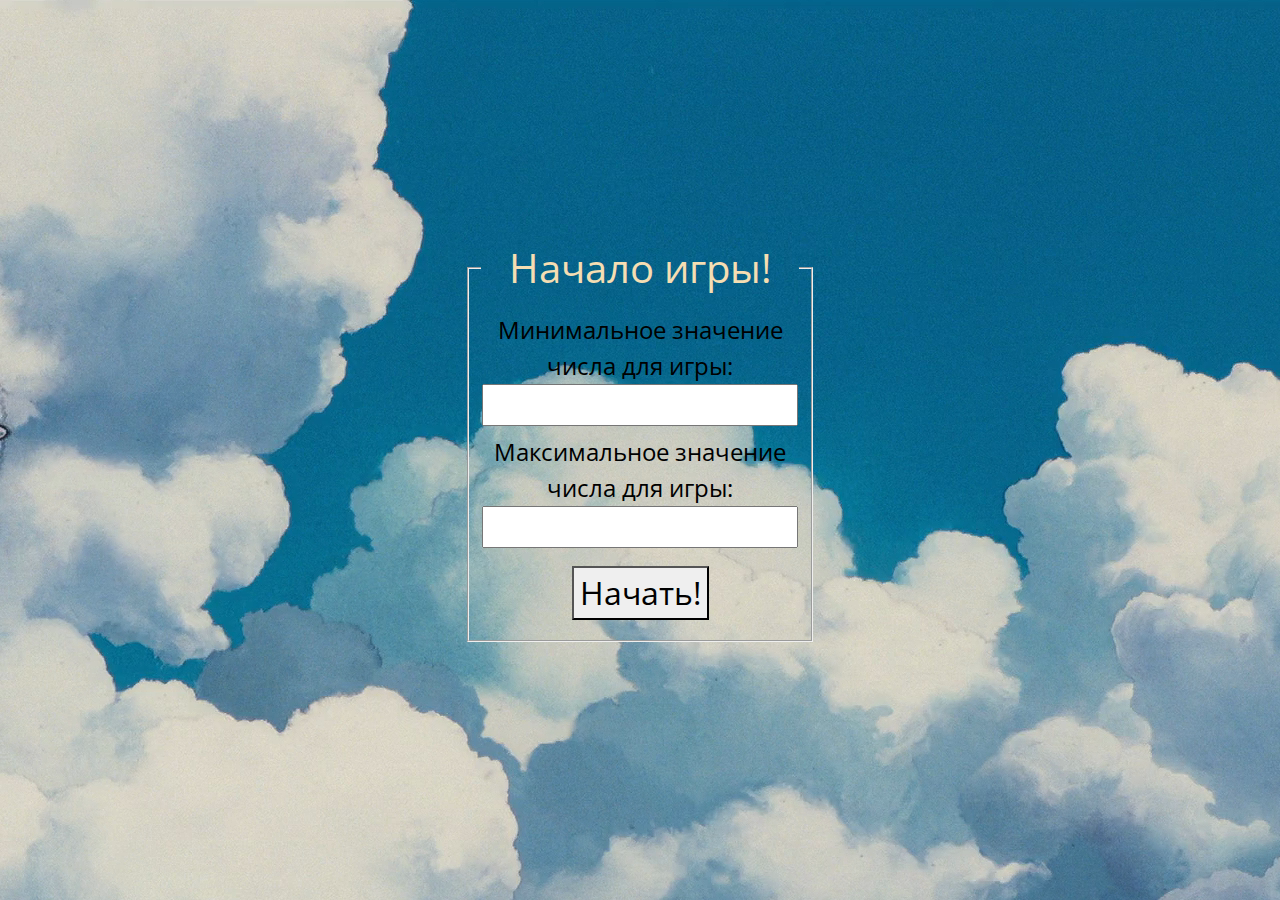
<file: index.html>
<!DOCTYPE html>
<html lang="ru">

<head>
    <meta charset="UTF-8">
    <title>Угадайка</title>
    <link rel="stylesheet" href="https://stackpath.bootstrapcdn.com/bootstrap/4.4.1/css/bootstrap.min.css"
        integrity="sha384-Vkoo8x4CGsO3+Hhxv8T/Q5PaXtkKtu6ug5TOeNV6gBiFeWPGFN9MuhOf23Q9Ifjh" crossorigin="anonymous">
    <link href="https://fonts.googleapis.com/css2?family=Open+Sans" rel="stylesheet">
    <link rel="stylesheet" href="style.css" type="text/css" />
</head>

<body>
    <div class="container">
        <div class="row game-card align-items-center">
            <div class="col col-md-4 offset-md-4">
                <form class="start start_margin-bottom_20px">
                    <fieldset class="start__wrapper">
                        <legend class="start__title">Начало игры!</legend>
                        <label class="start__question">
                            Минимальное значение числа для игры:
                            <input type="text" class="start__prompt-min">
                        </label>
                        <label class="start__question">
                            Максимальное значение числа для игры:
                            <input type="text" class="start__prompt-max">
                        </label>
                        <button type="button" class="start__button">Начать!</button>
                    </fieldset>
                </form>
                <div class="card text-center card_disabled">
                    <div class="card-header">
                        <p class="m-0">Вопрос №<span id="orderNumberField">5</span></p>
                    </div>
                    <div class="card-body">
                        <div class="row no-gutters">
                            <div class="col">
                                <h3 class="card-title m-0"><span id="answerField">Вы загадали число 5?</span></h3>
                            </div>
                        </div>
                    </div>
                    <div class="card-body">
                        <div class="btn-group">
                            <button class="btn btn-info" id="btnLess">&#129047;<br>меньше</button>
                            <button class="btn btn-success btn-lg" id="btnEqual">Верно!</button>
                            <button class="btn btn-info" id="btnOver">больше<br>&#129045;</button>
                        </div>
                    </div>
                    <div class="card-footer">
                        <button class="btn btn-link" id="btnRetry">Заново</button>
                    </div>
                </div>
            </div>
        </div>
    </div>
    <script src="script.js"></script>
</body>

</html>
</file>
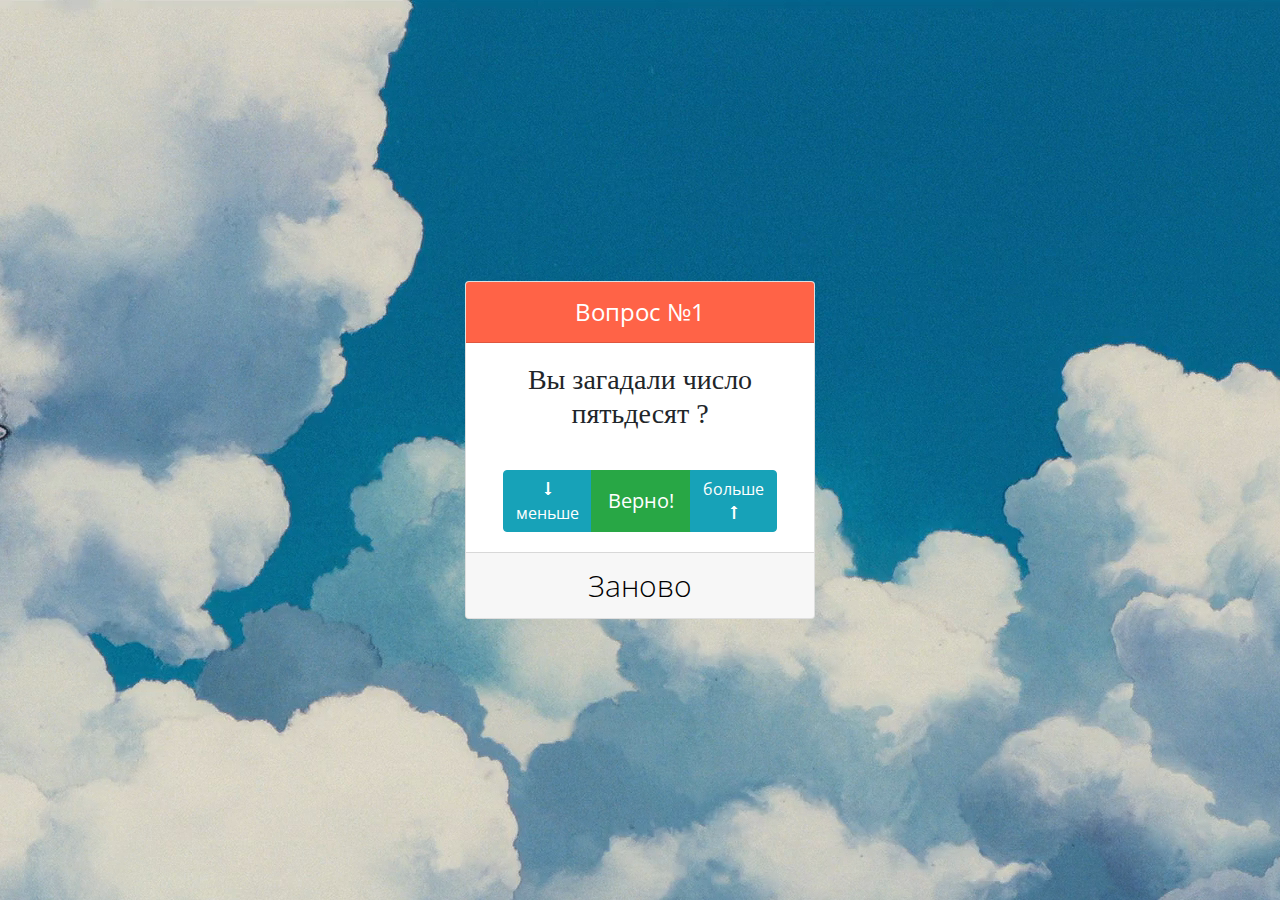
<file: bjs/08_if_else/index.html>
<!DOCTYPE html>
<html lang="ru">

<head>
    <meta charset="UTF-8">
    <title>Угадайка</title>
    <link rel="stylesheet" href="https://stackpath.bootstrapcdn.com/bootstrap/4.4.1/css/bootstrap.min.css"
        integrity="sha384-Vkoo8x4CGsO3+Hhxv8T/Q5PaXtkKtu6ug5TOeNV6gBiFeWPGFN9MuhOf23Q9Ifjh" crossorigin="anonymous">
    <link href="https://fonts.googleapis.com/css2?family=Open+Sans" rel="stylesheet">
    <link rel="stylesheet" href="style.css" type="text/css" />
</head>

<body>
    <div class="container">
        <div class="row game-card align-items-center">
            <div class="col col-md-4 offset-md-4">
                <div class="card text-center">
                    <div class="card-header">
                        <p class="m-0">Вопрос №<span id="orderNumberField">5</span></p>
                    </div>
                    <div class="card-body">
                        <div class="row no-gutters">
                            <div class="col">
                                <h3 class="card-title m-0"><span id="answerField">Вы загадали число 5?</span></h3>
                            </div>
                        </div>
                    </div>
                    <div class="card-body">
                        <div class="btn-group">
                            <button class="btn btn-info" id="btnLess">&#129047;<br>меньше</button>
                            <button class="btn btn-success btn-lg" id="btnEqual">Верно!</button>
                            <button class="btn btn-info" id="btnOver">больше<br>&#129045;</button>
                        </div>
                    </div>
                    <div class="card-footer">
                        <button class="btn btn-link" id="btnRetry">Заново</button>
                    </div>
                </div>
            </div>
        </div>
    </div>
    <script src="script.js"></script>
</body>

</html>
</file>
<file: style.css>
body {
    background: url("img/clouds.png") no-repeat;
}

.game-card {
    height: 100vh;
    font-family: 'Open Sans', monospace;
}

.card-header {
    background-color: tomato;
}

.card-header .m-0 {
    font-size: 1.5rem;
    color: white;
}

.card-title {
    font-family: 'Times New Roman', Times, serif;
}

.card-footer {
    padding: 0;
}

.card-footer .btn {
    width: 100%;
    border-radius: 0;
    padding: 9px 15px;
    color: #000;
    font-size: 30px;
    font-weight: 300;
    font-family: inherit;
    transition: background-color 0.2s linear;
    text-decoration: none;
}

.card-footer:hover .btn {
    background-color: #2E9AFF;
    cursor: pointer;
    color: white;
    transition: background-color 0.2s linear;
}

.start_margin-bottom_20px {
    margin: 0 0 20px 0;
}

.start_disabled {
    display: none;
}

.card_disabled {
    display: none;
}

.start__wrapper {
    min-width: revert;
    padding: revert;
    margin: revert;
    border: revert;
    text-align: center;
}

.start__title {
    font-size: 2.5rem;
    color: wheat;
}

.start__question {
    font-size: 1.5rem;
    color: black;
}

.start__button {
    font-size: 2rem;
    display: block;
    margin: 10px auto;
}
</file>
<file: bjs/08_if_else/style.css>
body {
    background: url("img/clouds.png") no-repeat;
}

.game-card {
    height: 100vh;
    font-family: 'Open Sans', monospace;
}

.card-header {
    background-color: tomato;
}

.card-header .m-0 {
    font-size: 1.5rem;
    color: white;
}

.card-title {
    font-family: 'Times New Roman', Times, serif;
}

.card-footer {
    padding: 0;
}

.card-footer .btn {
    width: 100%;
    border-radius: 0;
    padding: 9px 15px;
    color: #000;
    font-size: 30px;
    font-weight: 300;
    font-family: inherit;
    transition: background-color 0.2s linear;
    text-decoration: none;
}

.card-footer:hover .btn {
    background-color: #2E9AFF;
    cursor: pointer;
    color: white;
    transition: background-color 0.2s linear;
}
</file>
